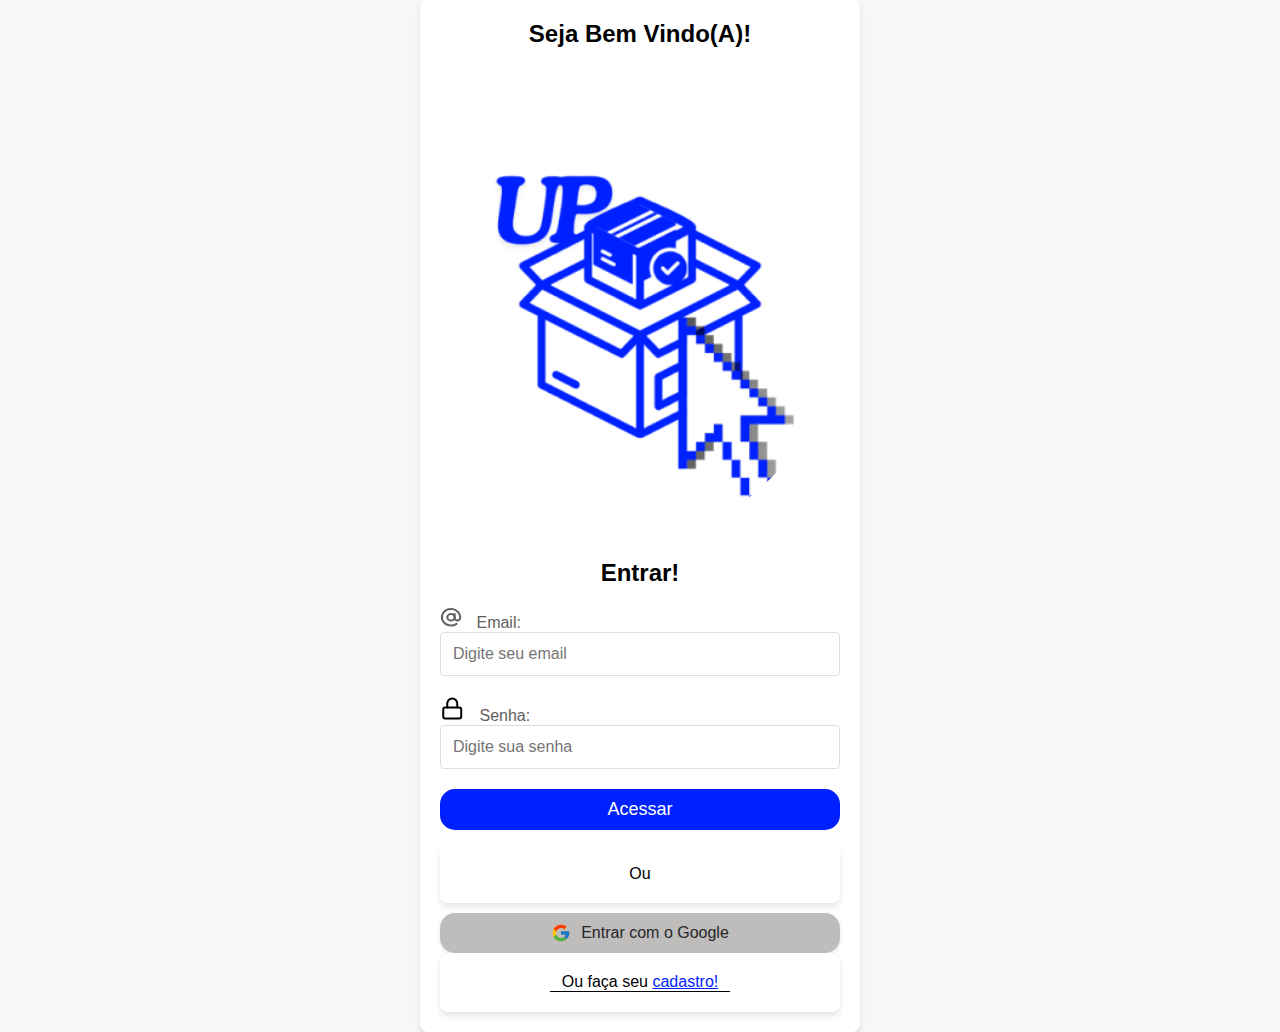
<file: index.html>
<!DOCTYPE html>
<html lang="en">
<head>
    <meta charset="UTF-8">
    <meta name="viewport" content="width=device-width, initial-scale=1.0">
    <link rel="stylesheet" href="css/index.css">
    <title>Meu Projeto</title>
</head>
<body>
    <header>
        <div class="container">
            <div class="welcome-text">Seja Bem Vindo(A)!</div>
            <img class="profile-img" src="images/Logo.png" alt="Profile Image"/>
            <div class="login-container">
                <div class="welcome-text">Entrar!</div>
                
                <!-- Grupo de entrada de email -->
                <div class="input-group">
                    <img src="images/@.svg" alt="email-icon" class="input-icon"> 
                    <label for="email" class="input-label">Email:</label>
                    <input type="email" id="email" name="email" class="input-field" placeholder="Digite seu email" required>
                </div>
                
                <!-- Grupo de entrada de senha -->
                <div class="input-group">
                    <img src="images/cadeado.svg" alt="password-icon" class="input-icon">
                    <label for="password" class="input-label">Senha:</label>
                    <input type="password" id="password" name="password" class="input-field" placeholder="Digite sua senha" required>
                </div>
                
                <!-- Botão acessar -->
                <button id="login-button" class="access-button">Acessar</button>
                <div class="container"> <center> Ou </center></div>
                
                <!-- Botão entrar com o Google -->
                <button id="login-button" class="google-login">
                    <img src="images/icone google.svg" alt="google-icon" class="google-icon"> 
                    <span>Entrar com o Google</span>
                </button>
                
                <!-- Texto para cadastro -->
                <div class="container">
                   <center> Ou faça seu <a href="login.html" class="cadastro-link">cadastro!</a> </center>
                    <div class="underline"></div>
                </div>
            </div>
        </div>
    </header>
    <script src="js/scripts.js"></script>
</body>
</html>
</file>
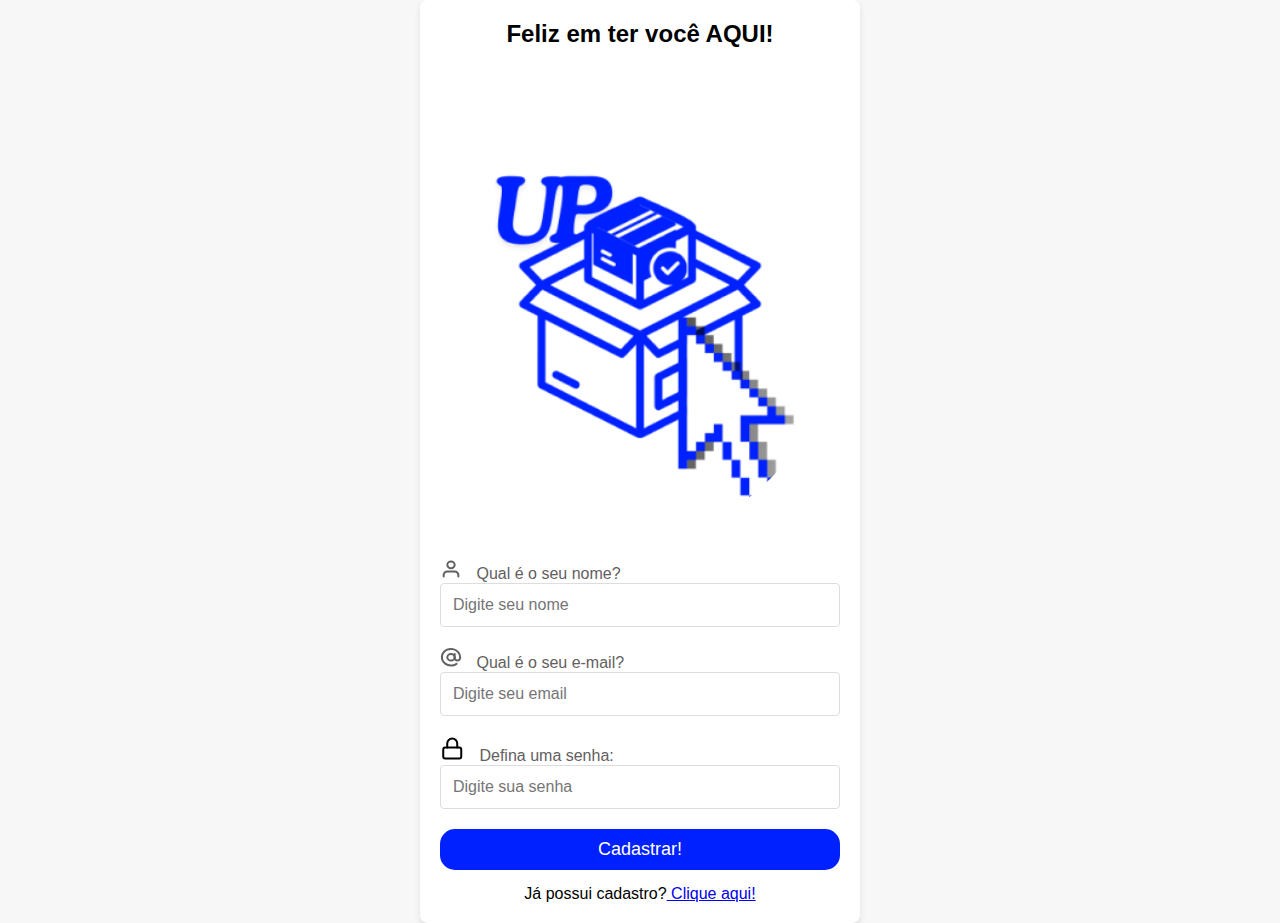
<file: login.html>
<!DOCTYPE html>
<html lang="en">
<head>
    <meta charset="UTF-8">
    <meta name="viewport" content="width=device-width, initial-scale=1.0">
    <link rel="stylesheet" href="css/login.css">
    <title>Cadastro - Meu Projeto</title>
</head>
<body>
    <header>
        <div class="container">
            <div class="welcome-text">Feliz em ter você AQUI!</div>
            <img class="profile-img" src="images/Logo.png" alt="Profile Image"/>
            <div class="login-container">
                
                <!-- Grupo de entrada de nome -->
                <div class="input-group">
                    <img src="images/user.svg" alt="user-icon" class="input-icon"> 
                    <label for="name" class="input-label">Qual é o seu nome?</label>
                    <input type="text" id="name" name="name" class="input-field" placeholder="Digite seu nome" required>
                </div>
                
                <!-- Grupo de entrada de email -->
                <div class="input-group">
                    <img src="images/@.svg" alt="email-icon" class="input-icon"> 
                    <label for="email" class="input-label">Qual é o seu e-mail?</label>
                    <input type="email" id="email" name="email" class="input-field" placeholder="Digite seu email" required>
                </div>
                
                <!-- Grupo de entrada de senha -->
                <div class="input-group">
                    <img src="images/cadeado.svg" alt="password-icon" class="input-icon"> 
                    <label for="password" class="input-label">Defina uma senha:</label>
                    <input type="password" id="password" name="password" class="input-field" placeholder="Digite sua senha" required>
                </div>
                
                <!-- Botão de cadastro -->
                <button id="register-button" class="access-button">Cadastrar!</button>
                
                <!-- Texto para login -->
                <div class="signup-text">
                    Já possui cadastro?<a href="index.html" class="cadastro-link">  Clique aqui!</a>
                    <div class="underline"></div>
                </div>
            </div>
        </div>
    </header>
    <script src="js/scripts.js"></script>
</body>
</html>
</file>
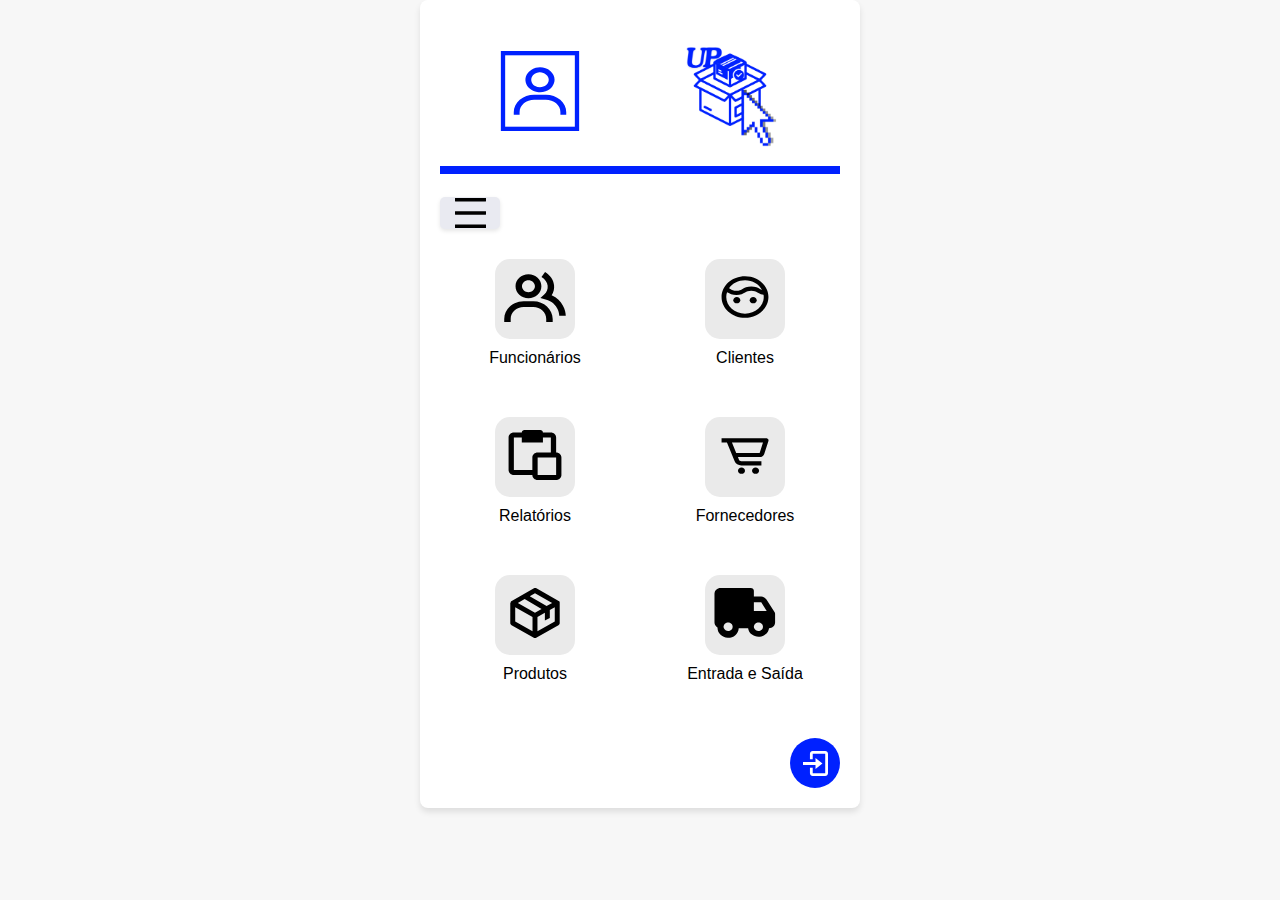
<file: menu.html>
<!DOCTYPE html>
<html lang="en">
<head>
    <meta charset="UTF-8">
    <meta name="viewport" content="width=device-width, initial-scale=1.0">
    <link rel="stylesheet" href="css/menu.css">
    <title>Página Inicial do Aplicativo</title>
</head>
<body>
    <div class="app-container">
        <!-- Cabeçalho com Ícone de Perfil e Logo -->
        <div class="header">
            <div class="profile-icon">
                <img src="images/Perfil.svg" alt="Ícone de Perfil" class="icon-img1">
            </div>
            <img src="images/Logo.png" alt="Logo do Aplicativo" class="app-logo">
        </div>
        <!-- Linha Azul -->
        <div class="divider"></div>
         <!-- Menu -->
        <div class="menu-button-container">
            <button class="menu-button">
                <img src="images/Menu.svg" alt="Menu" class="button-icon">
            </button>
        </div>
        <!-- Grid de Ícones -->
        <div class="icons-grid">
            <div class="icon-item">
                <div class="icon employees-icon">
                    <img src="images/funcionarios.svg" alt="Funcionários" class="icon-img">
                </div>
                <div class="icon-text">Funcionários</div>
            </div>
            <div class="icon-item">
                <div class="icon entry-exit-icon">
                    <img src="images/cliente.svg" alt="Clientes" class="icon-img">
                </div>
                <div class="icon-text">Clientes</div>
            </div>
            <div class="icon-item">
                <div class="icon products-icon">
                    <img src="images/relatorio.svg" alt="Relatórios" class="icon-img">
                </div>
                <div class="icon-text">Relatórios</div>
            </div>
            <div class="icon-item">
                <div class="icon reports-icon">
                    <img src="images/carrinho.svg" alt="Fornecedores" class="icon-img">
                </div>
                <div class="icon-text">Fornecedores</div>
            </div>
            <div class="icon-item">
                <div class="icon clients-icon">
                    <img src="images/produtos.svg" alt="Produtos" class="icon-img">
                </div>
                <div class="icon-text">Produtos</div>
            </div>
            <div class="icon-item">
                <div class="icon suppliers-icon">
                    <img src="images/caminhao.svg" alt="Entrada e Saída" class="icon-img">
                </div>
                <div class="icon-text">Entrada e Saída</div>
            </div>
        </div>
        <!-- Botão Flutuante de Logout -->
        <div class="logout-button">
            <img src="images/sair.svg" alt="Logout" class="logout-icon">
        </div>
    </div>
    <script src="js/scripts.js"></script>
</body>
</html>
</file>
<file: css/index.css>
/* Estilos Gerais para a Tela de Login */
body {
    margin: 0;
    font-family: 'Inter', sans-serif;
    background-color: #f7f7f7;
}

.container {
    max-width: 400px;
    margin: 0 auto;
    padding: 20px;
    text-align: left;
    background-color: #ffffff;
    border-radius: 8px;
    box-shadow: 0 4px 6px rgba(0, 0, 0, 0.1);
}

.welcome-text {
    text-align: center;
    font-size: 24px;
    font-weight: 700;
    margin-bottom: 20px;
}

.profile-img {
    width: 100%;
    height: auto;
    border-radius: 50%;
    margin-bottom: 20px;
}

.input-group {
    position: relative;
    margin-bottom: 20px;
}

.input-label {
    font-size: 16px;
    color: #626060;
    border-bottom: 1px solid #626060;
    padding: 10px;
    text-align: left;
    width: 100%;
}

.input-field {
    width: 100%;
    padding: 12px;
    font-size: 16px;
    border: 1px solid #dddddd;
    border-radius: 4px;
    box-sizing: border-box;
    transition: border-color 0.3s ease;
}

.input-field:focus {
    border-color: #0021FF;
    outline: none;
}

.access-button {
    width: 100%;
    padding: 10px;
    font-size: 18px;
    color: #ffffff;
    background-color: #0021FF;
    border: none;
    border-radius: 15px;
    cursor: pointer;
    margin-bottom: 15px;
}

.or-text {
    font-size: 16px;
    margin: 10px 0;
    color: #000000;
}

.google-login {
    display: flex;
    align-items: center;
    justify-content: center;
    width: 100%;
    padding: 10px;
    font-size: 16px;
    color: #272626;
    background-color: #BFBCBC;
    border: none;
    border-radius: 15px;
    cursor: pointer;
    margin-top: 10px;
    transition: background-color 0.3s ease;
    box-shadow: 0 2px 4px rgba(0, 0, 0, 0.1);
}

.google-login:hover {
    background-color: #a0a0a0;
}

.google-icon {
    width: 20px;
    height: 20px;
    margin-right: 10px;
}

.signup-text {
    font-size: 14px;
    color: #000000;
}

.cadastro-link {
    color: #0021FF;
    text-decoration: underline;
    cursor: pointer;
}

.underline {
    border-top: 1px solid #000000;
    width: 50%;
    margin: 0 auto;
}

/* Estilos Responsivos */
@media (max-width: 768px) {
    .container {
        padding: 15px;
    }
    
    .welcome-text {
        font-size: 20px;
    }

    .access-button, .google-login {
        font-size: 16px;
    }

    .signup-text {
        font-size: 12px;
    }
}
</file>
<file: css/login.css>
/* Estilos Gerais para a Tela de Cadastro */
body {
    margin: 0;
    font-family: 'Inter', sans-serif;
    background-color: #f7f7f7;
}

.container {
    max-width: 400px;
    margin: 0 auto;
    padding: 20px;
    text-align: center;
    background-color: #ffffff;
    border-radius: 8px;
    box-shadow: 0 4px 6px rgba(0, 0, 0, 0.1);
}

.welcome-text {
    font-size: 24px;
    font-weight: 700;
    margin-bottom: 20px;
}

.profile-img {
    width: 100%;
    height: auto;
    border-radius: 50%;
    margin-bottom: 20px;
}

.input-group {
    text-align: left;
    margin-bottom: 20px;
    position: relative;
}

.input-label {
    font-size: 16px;
    color: #626060;
    border-bottom: #626060;
    padding: 10px;
    margin-bottom: 5px;
    width: 100%;
}

.input-field {
    width: 100%;
    padding: 12px;
    font-size: 16px;
    border: 1px solid #dddddd;
    border-radius: 4px;
    box-sizing: border-box;
    transition: border-color 0.3s ease;
}

.input-field:focus {
    border-color: #0021FF;
    outline: none;
}

.access-button {
    width: 100%;
    padding: 10px;
    font-size: 18px;
    color: #ffffff;
    background-color: #0021FF;
    border: none;
    border-radius: 15px;
    cursor: pointer;
    margin-bottom: 15px;
}

.signup-button:hover {
    background-color: #001BB5;
}

.already-account {
    font-size: 14px;
    color: #000000;
    margin-top: 20px;
}

.login-link {
    color: #0021FF;
    text-decoration: underline;
}

/* Estilos Responsivos */
@media (max-width: 768px) {
    .container {
        padding: 15px;
    }
    
    .welcome-text {
        font-size: 20px;
    }

    .signup-button {
        font-size: 16px;
    }

    .already-account {
        font-size: 12px;
    }
}
</file>
<file: css/menu.css>
/* Estilos Gerais para a Tela do Aplicativo */
body {
    margin: 0;
    font-family: 'Inter', sans-serif;
    background-color: #f7f7f7;
    
}

.app-container {
    max-width: 400px;
    margin: 0 auto;
    padding: 20px;
    text-align: left;
    background-color: #ffffff;
    border-radius: 8px;
    box-shadow: 0 4px 6px rgba(0, 0, 0, 0.1);
    position: relative; 
    height: 768px;
    
}

.header {
    display: flex;
    justify-content: space-between;
    align-items: center;
    padding: 10px 0;
}



.app-logo {
    width: 120px;
    height: auto;
    cursor: pointer;
    margin-right: 50PX;
    margin-top: -15px;
}

.divider {
    width: 100%;
    height: 8px;
    background-color: #0021FF;
    margin: 20px 0;
    margin-top: 1px;
}
.menu-button-container {
    display: flex;
    justify-content: left;
    margin-bottom: auto;
}

.menu-button {
    width: 15%;
    margin-top: 3px;
    font-size: 18px;
    color: #ffffff;
    background-color: hsl(233, 24%, 93%);
    border: none;
    border-radius: 5px;
    cursor: pointer;
    transition: background-color 0.3s ease, transform 0.3s ease;
    box-shadow: 0 2px 4px rgba(0, 0, 0, 0.1);
    display: flex; /* Flexbox para alinhar itens */
    align-items: center;
    justify-content: center;
    gap: 5px; /* Espaço entre a imagem e o texto */
}

.icons-grid {
    display: grid;
    grid-template-columns: repeat(2, 1fr);
    gap: 20px;
}

.icon-item {
    margin-top: auto;
    display: flex;
    flex-direction: column;
    align-items: center;
}

.icon {
    width: 80px;
    height: 80px;
    margin-top: 30px;
    background-color: #eaeaea;
    border-radius: 15px;
    display: flex;
    justify-content: center;
    align-items: center;
    transition: background-color 0.3s ease;
    cursor: pointer;
}

.icon:hover {
    background-color: hwb(237 12% 21%);
}
.icon-img1 {
    width: 100px;
    height: 80px;
    cursor: pointer;
    margin-left: 40px; /* Empurra para a direita */
    /* Transformação */
    transform: translateX(10px); /* Desloca para a direita */
    
}


.icon-img {
    margin-top:-5px;
    width: 80px;
    height: 50px;
    cursor: pointer;
    margin-left: -20px; /* Empurra para a direita */
    /* Transformação */
    transform: translateX(10px); /* Desloca para a direita */
}

.icon-text {
    font-size: 16px;
    color: #000000;
    margin-top: 10px;
}

.logout-button {
    position: absolute;
    bottom: 20px;
    right: 20px;
    width: 50px;
    height: 50px;
    background-color: #0021FF;
    border-radius: 50%;
    display: flex;
    justify-content: center;
    align-items: center;
    cursor: pointer;
    transition: background-color 0.3s ease;
}

.logout-button:hover {
    margin-top: auto;
    background-color: #001bb5;
}

.logout-icon {
    width: 25px;
    height: 25px;
    filter: invert(1);
}

/* Estilos Responsivos */
@media (max-width: 768px) {
    .app-container {
        padding: 15px;
    }

    .header {
        padding: 5px 0;
    }

    .icon {
        width: 70px;
        height: 70px;
    }

    .icon-img {
        width: 45%;
        height: 45%;
    }

    .logout-button {
        width: 45px;
        height: 45px;
    }

    .logout-icon {
        width: 22px;
        height: 22px;
    }
}
</file>
